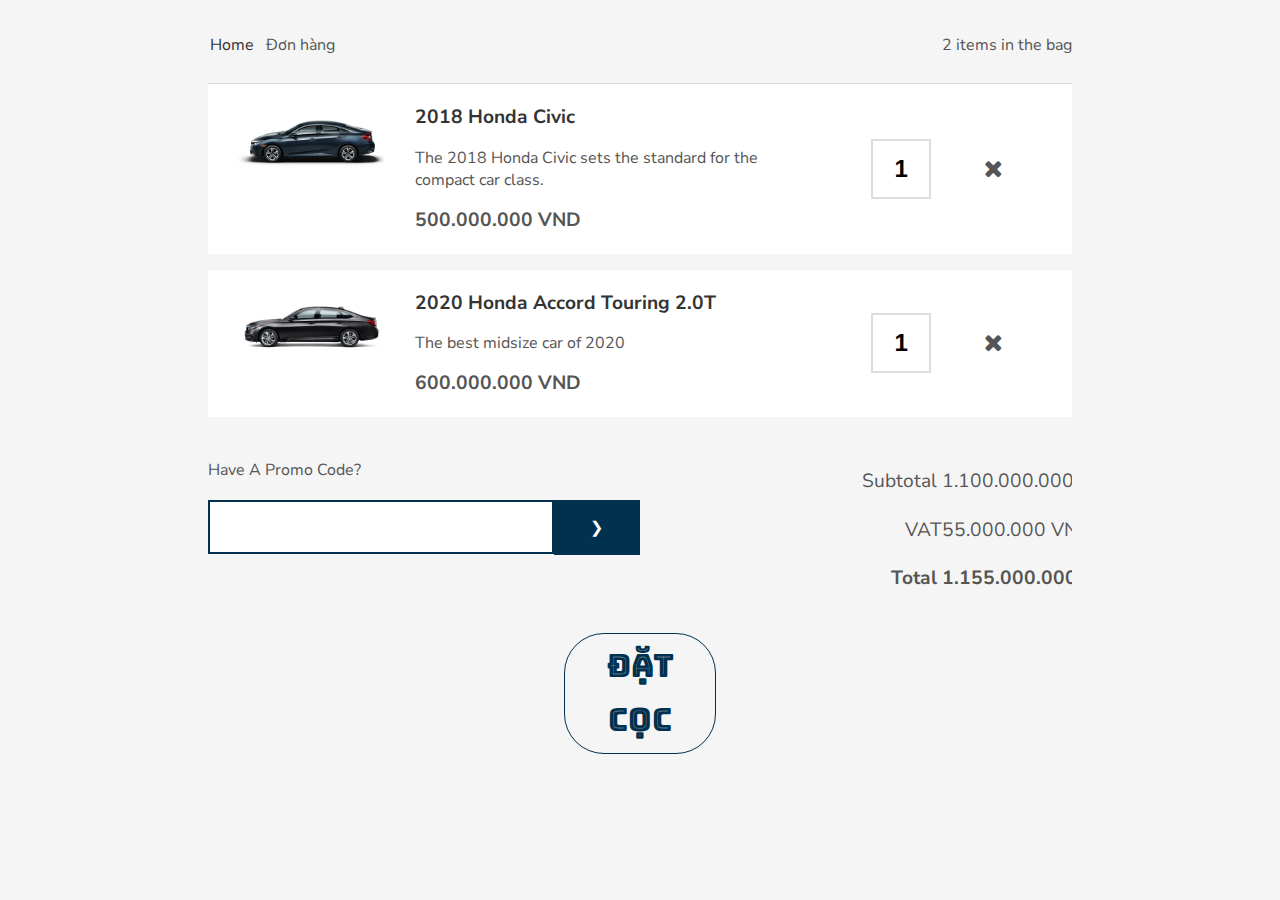
<file: cart/wed2.html>
<!DOCTYPE html>
<html lang="en">

<head>
    <meta charset="UTF-8" />
    <meta name="viewport" content="width=device-width, initial-scale=1.0" />
    <meta http-equiv="X-UA-Compatible" content="ie=edge" />
    <title>Shopping Cart</title>

    <link rel="preconnect" href="https://fonts.gstatic.com">
    <link
        href="https://fonts.googleapis.com/css2?family=Bungee+Inline&family=Nunito+Sans:wght@400;600;700;800;900&display=swap"
        rel="stylesheet">
    <link rel="stylesheet" href="https://stackpath.bootstrapcdn.com/font-awesome/4.7.0/css/font-awesome.min.css"
        integrity="sha384-wvfXpqpZZVQGK6TAh5PVlGOfQNHSoD2xbE+QkPxCAFlNEevoEH3Sl0sibVcOQVnN" crossorigin="anonymous">
    <link rel="stylesheet" href="./style.css">
</head>

<body>
    <main>
        <header class="container">
            

            <ul class="breadcrumb">
                <a href="./index.html"><li>Home</li>
                    </a>
                <li>Đơn hàng</li>
            </ul>

            <!-- Total product -->
            <span class="count">2 items in the bag</span>
        </header>

        <section class="container">
            <ul class="products">
                <li class="row">
                    <div class="col left">
                        <div class="thumbnail">
                            <a href="#">
                                <img src="./xe-2.png" alt="" />
                            </a>
                        </div>
                        <div class="detail">
                            <div class="name"><a href="#">PRODUCT ITEM NUMBER 1</a></div>
                            <div class="description">
                                Description for product item number 1
                            </div>
                            <div class="price">$5.99</div>
                        </div>
                    </div>

                    <div class="col right">
                        <div class="quantity">
                            <input type="number" class="quantity" step="1" value="2" />
                        </div>

                        <div class="remove">
                            <span class="close"><i class="fa fa-times" aria-hidden="true"></i></span>
                        </div>
                    </div>
                </li>

                <li class="row">
                    <div class="col left">
                        <div class="thumbnail">
                            <a href="#">
                                <img src="./xe-1.png" alt="" />
                            </a>
                        </div>
                        <div class="detail">
                            <div class="name"><a href="#">PRODUCT ITEM NUMBER 2</a></div>
                            <div class="description">
                                Description for product item number 2
                            </div>
                            <div class="price">$9.99</div>
                        </div>
                    </div>

                    <div class="col right">
                        <div class="quantity">
                            <input type="number" class="quantity" step="1" value="1" autocomplete="off" />
                        </div>

                        <div class="remove">
                            <span class="close"><i class="fa fa-times" aria-hidden="true"></i></span>
                        </div>
                    </div>
                </li>
            </ul>
        </section>

        <section class="option-container container">
            <!-- Mã giảm giá -->
            <div class="promotion">
                <label for="promo-code">Have A Promo Code?</label>
                <input type="text" id="promo-code" autocomplete="off" />
                <button type="button"></button>
            </div>

            <!-- Tổng tiền -->
            <div class="summary">
                <ul>
                    <li class="subtotal">Subtotal <span>$21.97</span></li>
                    <li class="vat">VAT<span>$5.00</span></li>
                    <li class="discount hide">Discount<span>$5.00</span></li>
                    <li class="total">Total <span>$26.97</span></li>
                </ul>
            </div>
        </section>
        <div class="nut">
            <h1>Đặt cọc</h1>
        </div>
    </main>

    <script src="./main.js"></script>
</body>
</file>
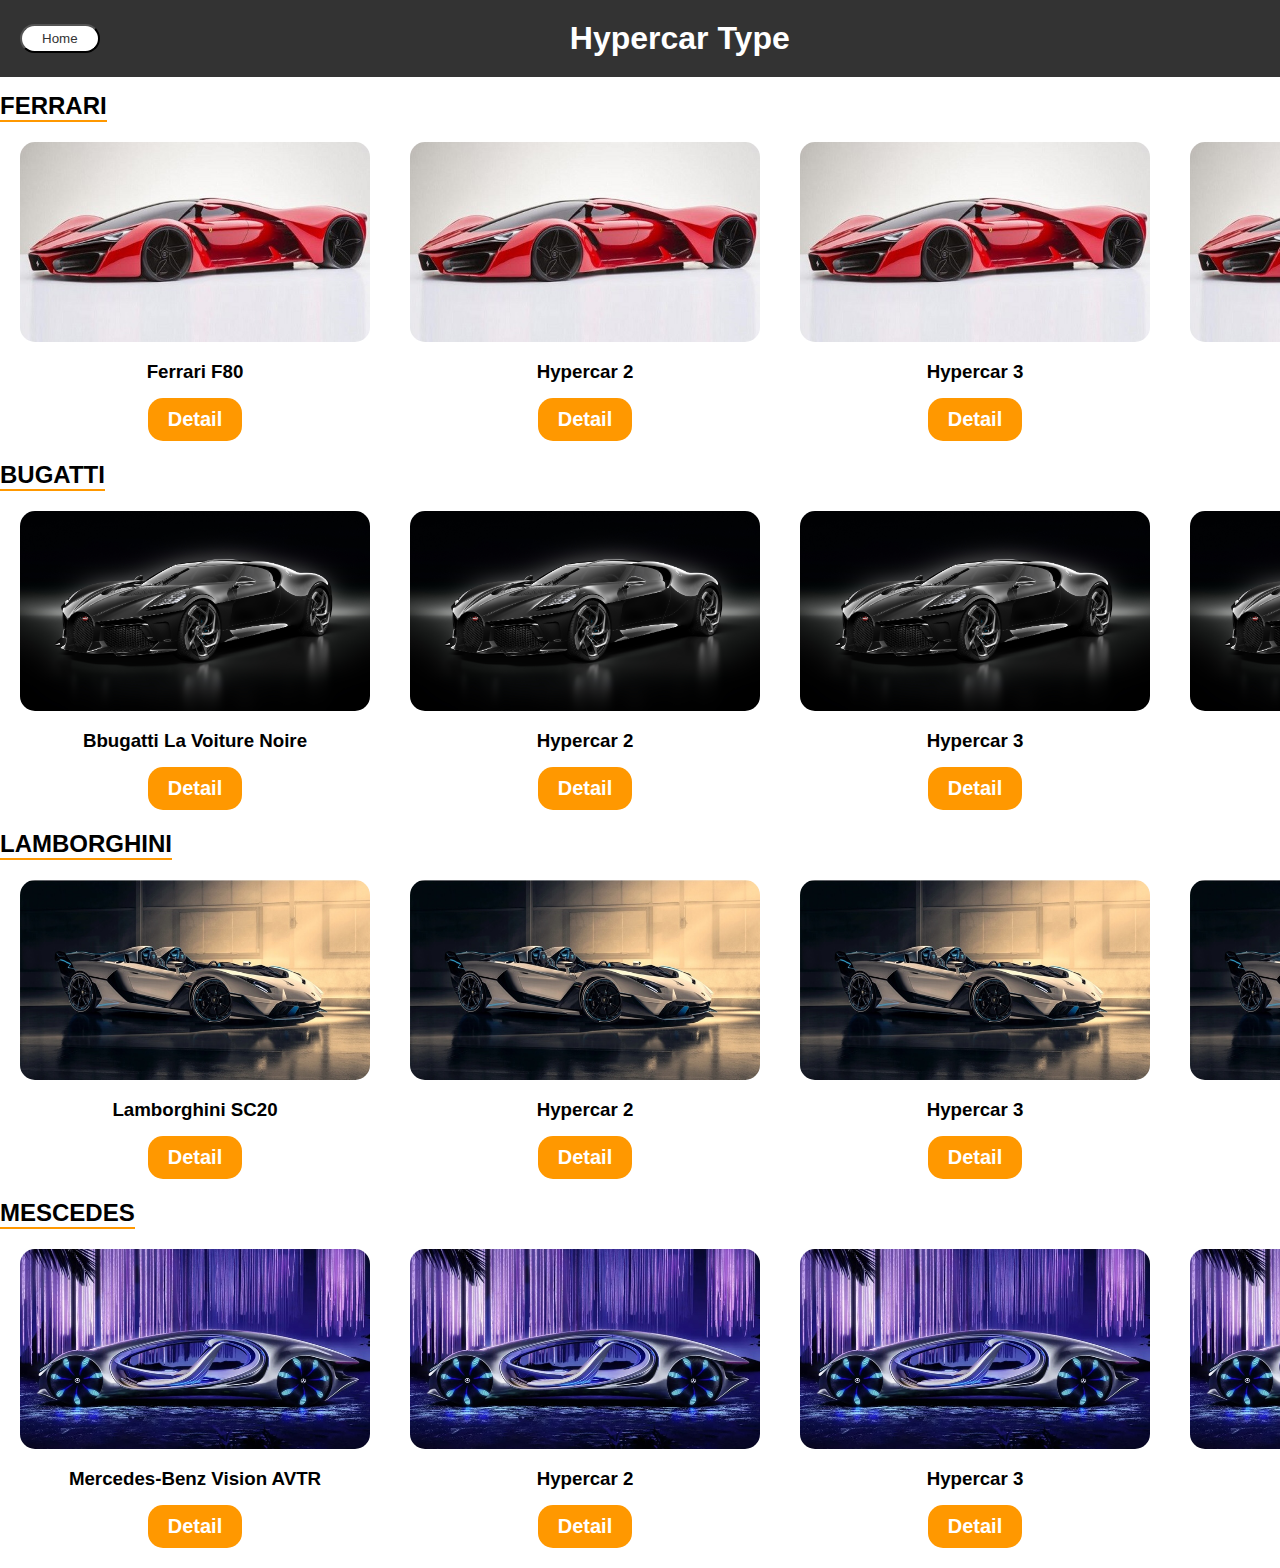
<file: hpc/hpc.html>
<!DOCTYPE html>
<html>
<head>
    <title>Hypercar Type</title>
    <style>
			*{
			margin: 0;
			padding: 0;
		}
body {
    font-family: Arial, sans-serif;
    margin: 0;
    padding: 0;
}
header {
    background-color: #333;
    color: #fff;
    padding: 20px;
	margin-bottom: 15px;
}
header button{	
	margin-top: 4px;
	background: #fff;
	padding: 5px 20px;;
	float: left;
	border-radius: 15px;	
}	
header button a{
	text-decoration: none;
	color: #333;
}
header h1{
		text-align: center;
	position: relative;
}
.container {
    display:contents;
    padding: 20px;
}

.car {
    text-align: center;
	margin: 20px;
}
.td  {
	border-bottom: solid 2px #FF9800;	
	float: left;
		}
.car-list {
	margin-top: 10px;	
	display: flex;	
	clear: right;
  justify-content: space-around;	
width: 100%;
height: auto;
}
.car img {
    width: 350px;
    height: 200px;
	border-radius: 15px;
}
.car h3 {
    margin-top: 15px;
}
.btn {
			padding: 10px 20px;
			color: #FFFFFF;
			margin-top: 15px;
			background:#FF9800;
			border-radius: 15px;
			border: #FF9800
}
	</style>
</head>
<body>
    <header>
		<button><a href="index.html">Home</a></button>
        <h1>Hypercar Type</h1>
    </header>
    <div class="container">
				<h2 class="td">FERRARI</h2><br>
		<div class="car-list">
					<div class="car">
		<img src="Ferrari_F80.jpg" alt="Hypercar 1">
            <h3>Ferrari F80</h3>
						<button class="btn"><h2>Detail</h2></button>
        </div>
					<div class="car">
					<img src="Ferrari_F80.jpg" alt="Hypercar 1">
            <h3>Hypercar 2</h3>
            <button class="btn"><h2>Detail</h2></button>
        </div>
					<div class="car">
					<img src="Ferrari_F80.jpg" alt="Hypercar 1">
            <h3>Hypercar 3</h3>
            <button class="btn"><h2>Detail</h2></button>
        </div>
					<div class="car">
						<img src="Ferrari_F80.jpg" alt="Hypercar 1">
            			<h3>Hypercar 4</h3>
            			<button class="btn"><h2>Detail</h2></button>
        			</div>
			</div>
			<h2 class="td">BUGATTI</h2><br>
			<div class="car-list">
					<div class="car">
					<img src="bugatti-la-voiture-noire-1.jpg" alt="Hypercar 1">
            <h3>Bbugatti La Voiture Noire</h3>
            <button class="btn"><h2>Detail</h2></button>
        </div>
					<div class="car">
					<img src="bugatti-la-voiture-noire-1.jpg" alt="Hypercar 1">
            <h3>Hypercar 2</h3>
            <button class="btn"><h2>Detail</h2></button>
        </div>
				<div class="car">
					<img src="bugatti-la-voiture-noire-1.jpg" alt="Hypercar 1">
            <h3>Hypercar 3</h3>
            <button class="btn"><h2>Detail</h2></button>
        </div>

					<div class="car">
						<img src="bugatti-la-voiture-noire-1.jpg" alt="Hypercar 1">
            			<h3>Hypercar 4</h3>
            			<button class="btn"><h2>Detail</h2></button>
        			</div>
	</div>
							<h2 class="td">LAMBORGHINI</h2><br>
				<div class="car-list">

					<div class="car">
					<img src="lamborghini-sc20.jpg" alt="Hypercar 1">
            <h3>Lamborghini SC20</h3>
            <button class="btn"><h2>Detail</h2></button>
        </div>
			
					<div class="car">
					<img src="lamborghini-sc20.jpg" alt="Hypercar 1">
            <h3>Hypercar 2</h3>
            <button class="btn"><h2>Detail</h2></button>
        </div>
				
					<div class="car">
					<img src="lamborghini-sc20.jpg" alt="Hypercar 1">
            <h3>Hypercar 3</h3>
            <button class="btn"><h2>Detail</h2></button>
        </div>
				
					<div class="car">
						<img src="lamborghini-sc20.jpg" alt="Hypercar 1">
            			<h3>Hypercar 4</h3>
            			<button class="btn"><h2>Detail</h2></button>
        			</div>
		</div>
							<h2 class="td">MESCEDES</h2><br>
		<div class="car-list">
					<div class="car">
					<img src="mercedes_vision_avtr.jpg" alt="Hypercar 1">
            <h3>Mercedes-Benz Vision AVTR</h3>
            <button class="btn"><h2>Detail</h2></button>
        </div>
				
					<div class="car">
					<img src="mercedes_vision_avtr.jpg" alt="Hypercar 1">
            <h3>Hypercar 2</h3>
            <button class="btn"><h2>Detail</h2></button>
        </div>
					<div class="car">
					<img src="mercedes_vision_avtr.jpg" alt="Hypercar 1">
            <h3>Hypercar 3</h3>
            <button class="btn"><h2>Detail</h2></button>
        </div>
				
					<div class="car">
						<img src="mercedes_vision_avtr.jpg" alt="Hypercar 1">
            			<h3>Hypercar 4</h3>
            			<button class="btn"><h2>Detail</h2></button>
        			</div>
					
   </div>
        <!-- Các loại ô tô khác -->
 </div>
</body>
</html>
</file>
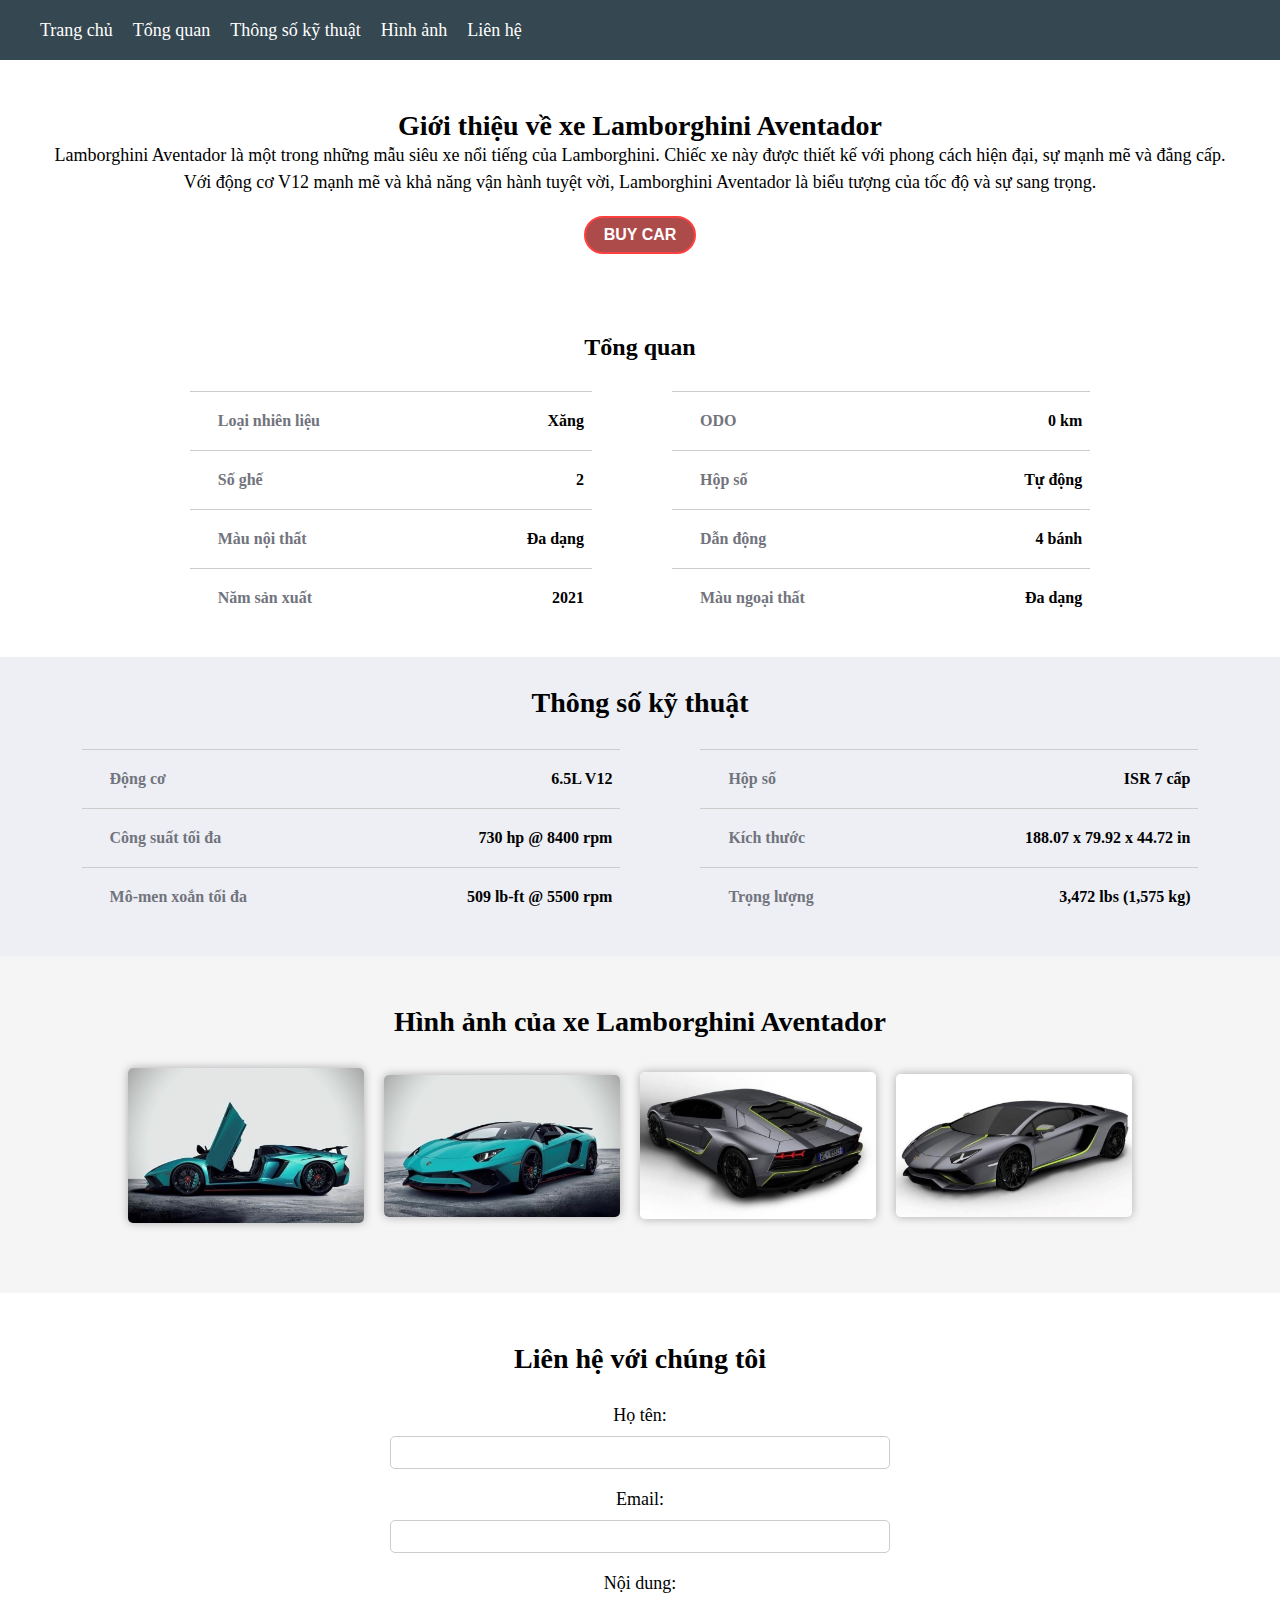
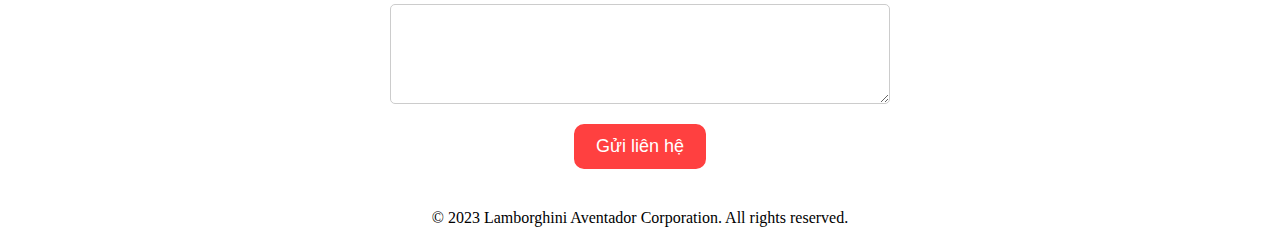
<file: Introduce/Introduce/Introduce.html>
<!DOCTYPE html>
<html>

<head>
	<title>Giới thiệu Lamborghini Aventador</title>
	<link rel="stylesheet" type="text/css" href="app.css">
</head>
<body>
	<header>
		<nav>
			<ul>
				<li><a href="#">Trang chủ</a></li>
				<li><a href="#">Tổng quan</a></li>
				<li><a href="#">Thông số kỹ thuật</a></li>
				<li><a href="#">Hình ảnh</a></li>
				<li><a href="#">Liên hệ</a></li>
			</ul>
		</nav>
	</header>

	<main>
		<section id="intro">
			<h2>Giới thiệu về xe Lamborghini Aventador</h2>
			<p>Lamborghini Aventador là một trong những mẫu siêu xe nổi tiếng của Lamborghini. Chiếc xe này được thiết
				kế với phong cách hiện đại, sự mạnh mẽ và đẳng cấp. Với động cơ V12 mạnh mẽ và khả năng vận hành tuyệt
				vời, Lamborghini Aventador là biểu tượng của tốc độ và sự sang trọng.</p>
			<button>BUY CAR</button>
		</section>
		<section id="overview">
			<h2>Tổng quan</h2>
			<div class="container">
				<div class="left-side">
					<div class="flex-box">
						<span class="text1">Loại nhiên liệu</span>
						<span class="text2">Xăng</span>
					</div>
					<div class="flex-box">
						<span class="text1">Số ghế</span>
						<span class="text2">2</span>
					</div>
					<div class="flex-box">
						<span class="text1">Màu nội thất</span>
						<span class="text2">Đa dạng</span>
					</div>
					<div class="flex-box">
						<span class="text1">Năm sản xuất</span>
						<span class="text2">2021</span>
					</div>
				</div>
				<div class="right-side">
					<div class="flex-box">
						<span class="text1">ODO</span>
						<span class="text2">0 km</span>
					</div>
					<div class="flex-box">
						<span class="text1">Hộp số</span>
						<span class="text2">Tự động</span>
					</div>
					<div class="flex-box">
						<span class="text1">Dẫn động</span>
						<span class="text2">4 bánh</span>
					</div>
					<div class="flex-box">
						<span class="text1">Màu ngoại thất</span>
						<span class="text2">Đa dạng</span>
					</div>
				</div>
			</div>
		</section>
		<section id="specs">
			<h2>Thông số kỹ thuật</h2>
			<div class="container">
				<div class="left-side">
					<div class="flex-box">
						<span class="text1">Động cơ</span>
						<span class="text2">6.5L V12</span>
					</div>
					<div class="flex-box">
						<span class="text1">Công suất tối đa</span>
						<span class="text2">730 hp @ 8400 rpm</span>
					</div>
					<div class="flex-box">
						<span class="text1">Mô-men xoắn tối đa</span>
						<span class="text2">509 lb-ft @ 5500 rpm</span>
					</div>
				</div>
				<div class="right-side">
					<div class="flex-box">
						<span class="text1">Hộp số</span>
						<span class="text2">ISR 7 cấp</span>
					</div>
					<div class="flex-box">
						<span class="text1">Kích thước</span>
						<span class="text2">188.07 x 79.92 x 44.72 in</span>
					</div>
					<div class="flex-box">
						<span class="text1">Trọng lượng</span>
						<span class="text2">3,472 lbs (1,575 kg)</span>
					</div>
				</div>
			</div>
		</section>

		<section id="gallery">
			<h2>Hình ảnh của xe Lamborghini Aventador</h2>
			<div class="gallery-container">
				<img src="img/xe-1.png" alt="Honda Civic Sedan">
				<img src="img/xe-1-hover.png" alt="Honda Civic Sedan">
				<img src="img/xe-2-hover.png" alt="Honda Civic Sedan">
				<img src="img/xe-2.png" alt="Honda Civic Sedan">
			</div>
		</section>

		<section id="contact">
			<h2>Liên hệ với chúng tôi</h2>
			<form action="#" method="post">
				<label for="name">Họ tên:</label>
				<input type="text" id="name" name="name" required>

				<label for="email">Email:</label>
				<input type="email" id="email" name="email" required>

				<label for="message">Nội dung:</label>
				<textarea id="message" name="message" required></textarea>

				<button type="submit">Gửi liên hệ</button>
			</form>
		</section>

	</main>

	<footer>
		<p>&copy; 2023 Lamborghini Aventador Corporation. All rights reserved.</p>
	</footer>
</body>
<script>
	// Thiết lập sự kiện click cho nút Mua ngay
	var buyButton = document.querySelector('#intro button');
	buyButton.addEventListener('click', function () {
		alert('Bạn đã mua thành công Lamborghini Aventador');
	});

	// Thiết lập sự kiện submit cho form liên hệ
	var contactForm = document.querySelector('#contact form');
	contactForm.addEventListener('submit', function (event) {
		event.preventDefault();
		alert('Cảm ơn bạn đã liên hệ với chúng tôi. Chúng tôi sẽ sớm phản hồi lại cho bạn.');
	});

</script>

</html>
</file>
<file: cart/style.css>
*,
*::before,
*::after {
	margin: 0;
	padding: 0;
	box-sizing: inherit;
}

html {
	font-size: 62.5%;
	box-sizing: border-box;
}

body {
	padding: 2rem 4rem;
	line-height: 1.7;
	font-family: "Nunito Sans", sans-serif;
	color: #555;
	min-height: 100vh;
	background-color:#F5F5F5;
}

img {
	max-width: 100%;
	vertical-align: middle;
	border-radius: 4px;
}

a {
	text-decoration: none;
	color: #333333;
}

a:hover {
	color: #f58551;
}

button {
	background-color: #00324f;
	border: 2px solid #00324f;
	color: #ffffff;
	transition: all 0.25s linear;
	cursor: pointer;
}

button::after {
	position: relative;
	right: 0;
	content: " \276f";
	transition: all 0.15s linear;
}

button:hover {
	background-color: #f58551;
	border-color: #f58551;
}

button:hover::after {
	right: -5px;
}

button:focus {
	outline: none;
}

ul {
	padding: 0;
	margin: 0;
	list-style-type: none;
}

input {
	transition: all 0.25s linear;
}

input[type=number]::-webkit-inner-spin-button,
input[type=number]::-webkit-outer-spin-button {
	-webkit-appearance: none;
	-moz-appearance: none;
	appearance: none;
	margin: 0;
}

input {
	outline: none;
}

.container {
	width: 90%;
	margin: 0 auto;
	overflow: auto;
}

/* --- HEADER --- */


header.container {
	margin-bottom: 1.5rem;
}

header .breadcrumb li {
	float: left;
	padding: 0 6px;
}

header .breadcrumb li:first-child {
	padding-left: 2px;
}

header .breadcrumb li:not(:last-child)::after {
	content: " \276f";
	padding-left: 8px;
}

header .count {
	float: right;
}

/* --- PRODUCT LIST --- */
.products {
	border-top: 1px solid #ddd;
}

.products > li {
	padding: 1rem 0;
	background-color: #fff;
	padding: 1rem;
	margin-bottom: 1rem;
}

.row {
	display: flex;
}

.col.left {
	flex-basis: 70%;
}

.col.right {
	flex-basis: 30%;
	display: flex;
	align-items: center;
}

.detail {
	padding: 0 0.5rem;
	line-height: 2.2rem;
}

.detail .name {
	font-size: 1.2rem;
	font-weight: 700;
}

.detail .description {
	font-size: 1rem;
	margin: 0.7rem 0;
	line-height: 1.4;
}

.detail .price {
	font-size: 1.2rem;
	font-weight: 700;
}

.quantity,
.remove {
	width: 50%;
	text-align: center;
}

.quantity>input {
	display: inline-block;
	width: 60px;
	height: 60px;
	position: relative;
	left: calc(50% - 30px);
	background: #fff;
	border: 2px solid #ddd;
	text-align: center;
	font: 600 1.5rem Helvetica, Arial, sans-serif;
}

.quantity>input:hover,
.quantity>input:focus {
	border-color: #f58551;
}

.close {
	cursor: pointer;
	font-size: 1.5rem;
}

.close:hover {
	color: #f58551;
}

/* --- SUMMARY --- */
.promotion,
.summary,
.checkout {
	float: left;
	width: 100%;
	margin-top: 1.5rem;
}

.promotion>label {
	float: left;
	width: 100%;
	margin-bottom: 1rem;
}

.promotion>input {
	float: left;
	width: 80%;
	font-size: 1rem;
	padding: 1rem 1.5rem;
	border: 2px solid #00324f;
}

.promotion:hover>input {
	border-color: #f58551;
}

.promotion>button {
	float: left;
	width: 20%;
	padding: 1rem 0.5rem;
}

.promotion:hover>button {
	border-color: #f58551;
	background-color: #f58551;
}

.promotion>button::after {
	content: "\276f";
	font-size: 1rem;
}

.summary {
	font-size: 1.2rem;
	text-align: right;
}

.summary ul li {
	padding: 0.5rem 0;
}

.summary ul li span {
	display: inline-block;
	width: 30%;
}

.summary ul li.total {
	font-weight: bold;
}

.hide {
	display: none !important;
}

/* --- SMALL SCREEN --- */
@media all and (max-width: 599px) {
	.thumbnail img {
		display: none;
	}

	.quantity>input {
		width: 40px;
		height: 40px;
		left: calc(50% - 20px);
	}

	.remove svg {
		width: 40px;
		height: 40px;
	}
}

/* --- MEDIUM & LARGE SCREEN --- */
@media all and (min-width: 600px) {
	html {
		font-size: 14px;
	}

	.container {
		width: 75%;
		max-width: 960px;
	}

	.thumbnail,
	.detail {
		float: left;
	}

	.thumbnail {
		width: 30%;
	}

	.detail {
		width: 65%;
		padding: 0 1rem;
	}

	.promotion,
	.summary {
		width: 50%;
	}

	.checkout {
		width: 100%;
	}

	.checkout,
	.summary {
		text-align: right;
	}
}

/* --- LARGE SCREEN --- */
@media all and (min-width: 992px) {
	html {
		font-size: 16px;
	}
}
.nut h1 {
	font-family: "Bungee Inline", sans-serif;
	font-weight: 400;
	font-size: 2rem;
	color: #00324f;
	margin-bottom: 2rem;
	text-align: center;
	word-spacing: 3px;
	border-radius: 40px;
	border: 1px solid black ;
	border-color: #00324f;
	margin-left:500px;
	margin-right:500px;
	margin-top: 30px;
	padding: 5px
}
.nut h1:hover{
	background-color: #d9e3e9;
  color: #007cc3;
  border-color: #d9e3e9;
  cursor: pointer;
  
}
</file>
<file: Introduce/Introduce/app.css>
* {
	padding: 0;
	margin: 0;
	box-sizing: border-box;
}

header {
	background-color: #354751;
	color: #fff;
	padding: 20px;
}

header nav {
	margin-bottom: 20px;
}

header nav ul {
	margin: 0 auto;
	padding: 0;
	list-style: none;
	display: flex;
	justify-content: flex-end;
	float: left;
}

header nav ul li {
	margin-left: 20px;
}

header nav ul li a {
	color: #fff;
	text-decoration: none;
	font-size: 18px;
}

/* Thiết kế cho phần intro */
#intro {
	background-color: #fff;
	padding: 50px;
	text-align: center;
}

#intro h2 {
	margin-top: 0;
	font-size: 28px;
}

#intro p {
	font-size: 18px;
	line-height: 1.5;
	margin-bottom: 20px;
}

#intro button {
	background-color: #AD4B4B;
	color: #fff;
	padding: 8px 18px;
	border: none;
	border-radius: 20px;
	font-size: 16px;
	cursor: pointer;
	border: 2px solid #ff4040;
	font-weight: bold;
}

#intro button:hover {
	background-color: #fff;
	color: #ff4040;
}

/* Phần tổng quan của chiếc xe */
#overview {
	font-weight: 600;
	font-size: 16px;
	align-items: center;
	flex-direction: column;
	display: flex;
	padding: 30px;
}

h2 {
	text-align: center;
}

.container {
	display: flex;
	justify-content: space-between;
	margin-top: 30px;
	gap: 5rem;
}

.left-side,
.right-side {
	text-align: center;
}

.flex-box {
	border-top: 1px #ccc solid;
	display: flex;
	justify-content: space-between;
	align-items: center;
	flex-wrap: nowrap;
	/* không bọc dòng */
	gap: 5rem;
	padding: 0px 8px;
}

.text1 {
	color: #72747D;
	font-size: 16px;
	padding: 20px;
	margin-right: 20px;
}

.text2 {
	margin-left: 100px;
}

/* Thiết kế cho phần specs */
#specs {
	font-weight: 600;
	font-size: 16px;
	align-items: center;
	flex-direction: column;
	display: flex;
	padding: 30px;
	background-color: #EDEFF5;
}

#specs h2 {
	margin-top: 0;
	font-size: 28px;
}

/* Thiết kế cho phần gallery */
#gallery {
	background-color: #f5f5f5;
	padding: 50px;
	text-align: center;
}

#gallery h2 {
	margin-top: 0;
	font-size: 28px;
}

.gallery-container {
	display: flex;
	flex-wrap: wrap;
	justify-content: center;
	align-items: center;
	margin-top: 30px;
}

.gallery-container img {
	margin-right: 20px;
	margin-bottom: 20px;
	border-radius: 5px;
	box-shadow: 0px 0px 10px rgba(0, 0, 0, 0.3);
	width: 20%;
	transition: width 0.3s;
}

.gallery-container img:hover {
	width: 30%;
	cursor: pointer;
}

/* Thiết kế cho phần contact */
#contact {
	padding: 50px;
	background-color: #fff;
	text-align: center;
}

#contact h2 {
	margin-top: 0;
	font-size: 28px;
}

#contact form {
	margin-top: 30px;
	display: flex;
	flex-direction: column;
	align-items: center;
}

#contact label {
	display: block;
	font-size: 18px;
	margin-bottom: 10px;
}

#contact input,
#contact textarea {
	font-size: 18px;
	padding: 5px;
	border-radius: 5px;
	border: solid 1px #ccc;
	margin-bottom: 20px;
	width: 100%;
	max-width: 500px;
	/* Giới hạn chiều rộng của form */
}

#contact textarea {
	height: 100px;
	/* Điều chỉnh chiều cao của textarea */
}

#contact button[type=submit] {
	background-color: #ff4040;
	color: #fff;
	padding: 10px 20px;
	border: none;
	border-radius: 10px;
	font-size: 18px;
	cursor: pointer;
	border: 2px solid #ff4040;
}

#contact button[type=submit]:hover {
	background-color: #fff;
	color: #ff4040;
}
footer {
	text-align: center;
	margin-top: -10px;
	margin-bottom: 10px;
}
</file>
